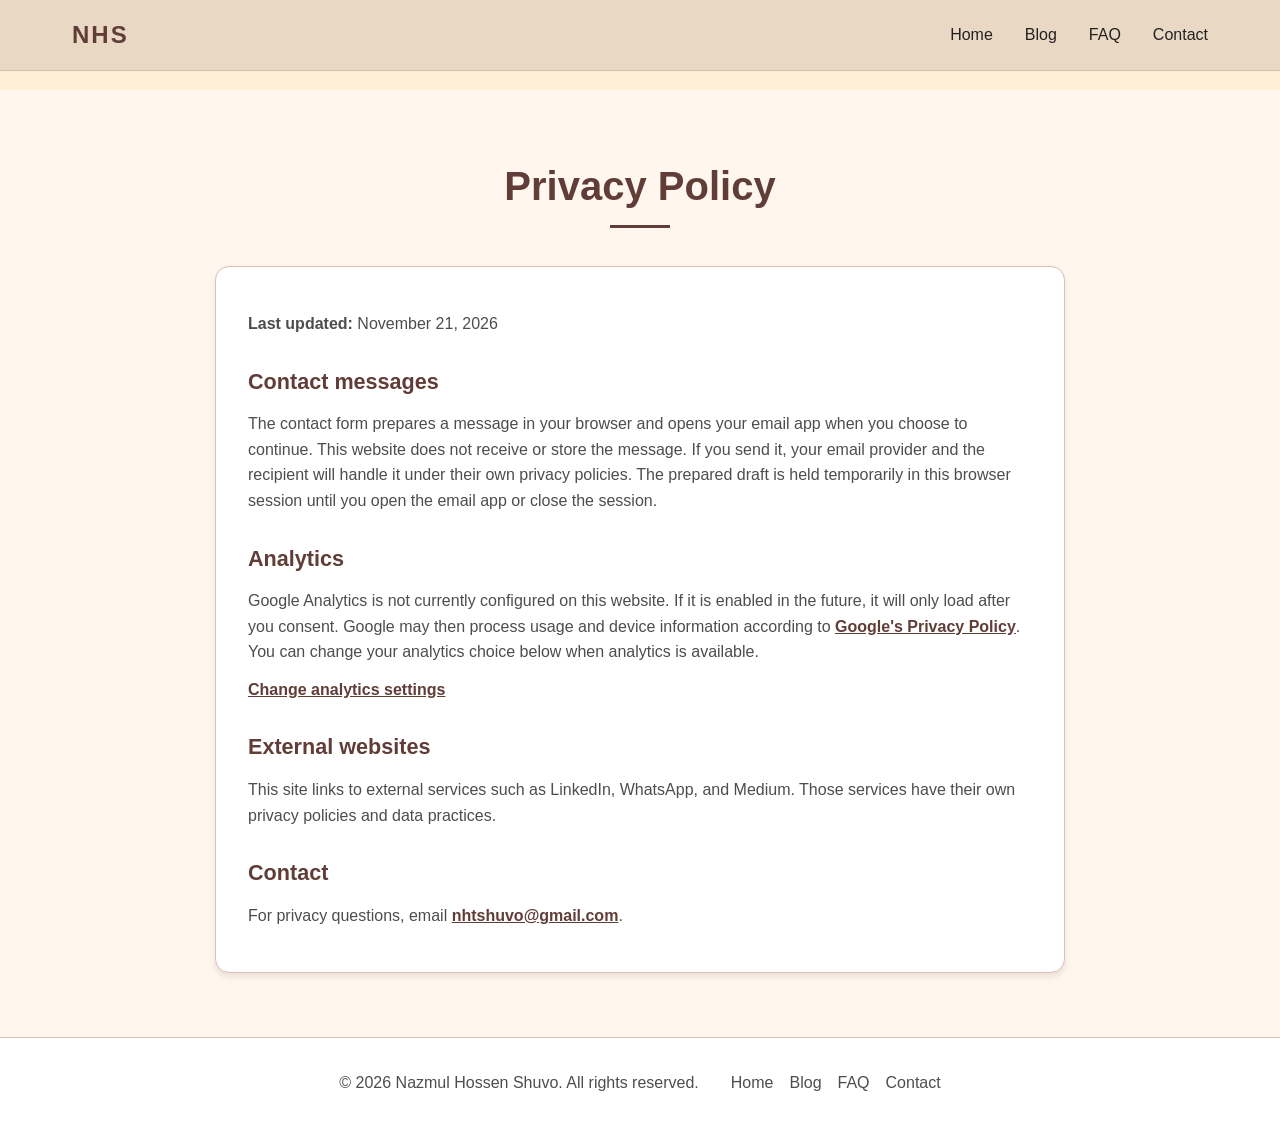
<file: PORTpholio/privacy.html>
<!DOCTYPE html>
<html lang="en" data-theme="light">
<head>
    <meta charset="UTF-8">
    <meta name="viewport" content="width=device-width, initial-scale=1.0">
    <title>Privacy Policy | Nazmul Hossen Shuvo</title>
    <meta name="description" content="Learn how the Nazmul Hossen Shuvo website handles contact messages, analytics preferences, and links to external websites.">
    <link rel="canonical" href="https://nazmul-hossen-shuvo.web.app/privacy.html">
    <meta property="og:type" content="website">
    <meta property="og:title" content="Privacy Policy | Nazmul Hossen Shuvo">
    <meta property="og:description" content="How this website handles contact messages, analytics preferences, and external links.">
    <meta property="og:url" content="https://nazmul-hossen-shuvo.web.app/privacy.html">
    <meta property="og:site_name" content="Nazmul Hossen Shuvo">
    <meta property="og:image" content="https://nazmul-hossen-shuvo.web.app/css/js/images/share-preview.jpg">
    <meta property="og:image:alt" content="Nazmul Hossen Shuvo | Finance and Digital Marketing Strategist">
    <meta name="twitter:card" content="summary_large_image">
    <meta name="twitter:title" content="Privacy Policy | Nazmul Hossen Shuvo">
    <meta name="twitter:description" content="How this website handles contact messages, analytics preferences, and external links.">
    <meta name="twitter:image" content="https://nazmul-hossen-shuvo.web.app/css/js/images/share-preview.jpg">
    <meta name="twitter:image:alt" content="Nazmul Hossen Shuvo | Finance and Digital Marketing Strategist">
    <link rel="icon" type="image/png" href="css/js/images/favicon.png">
    <link rel="stylesheet" href="css/style.css">
    <script src="js/site.js" defer></script>
</head>
<body>
    <nav class="navbar">
        <div class="nav-container">
            <a href="index.html" class="nav-logo">NHS</a>
            <ul class="nav-menu">
                <li><a href="index.html">Home</a></li>
                <li><a href="blog.html">Blog</a></li>
                <li><a href="index.html#faq">FAQ</a></li>
                <li><a href="index.html#contact">Contact</a></li>
            </ul>
        </div>
    </nav>

    <main class="page-main">
        <section class="section">
            <div class="section-container">
                <h1 class="section-title">Privacy Policy</h1>
                <article class="policy-content">
                    <p><strong>Last updated:</strong> November 21, 2026</p>

                    <h2>Contact messages</h2>
                    <p>The contact form prepares a message in your browser and opens your email app when you choose to continue. This website does not receive or store the message. If you send it, your email provider and the recipient will handle it under their own privacy policies. The prepared draft is held temporarily in this browser session until you open the email app or close the session.</p>

                    <h2>Analytics</h2>
                    <p>Google Analytics is not currently configured on this website. If it is enabled in the future, it will only load after you consent. Google may then process usage and device information according to <a href="https://policies.google.com/privacy" target="_blank" rel="noreferrer noopener">Google's Privacy Policy</a>. You can change your analytics choice below when analytics is available.</p>
                    <button class="text-button" type="button" data-analytics-settings>Change analytics settings</button>
                    <p id="analytics-status" class="form-privacy-note" aria-live="polite"></p>

                    <h2>External websites</h2>
                    <p>This site links to external services such as LinkedIn, WhatsApp, and Medium. Those services have their own privacy policies and data practices.</p>

                    <h2>Contact</h2>
                    <p>For privacy questions, email <a href="mailto:nhtshuvo@gmail.com">nhtshuvo@gmail.com</a>.</p>
                </article>
            </div>
        </section>
    </main>

    <footer class="footer">
        <div class="footer-container">
            <p>&copy; 2026 Nazmul Hossen Shuvo. All rights reserved.</p>
            <nav class="footer-links" aria-label="Footer">
                <a href="index.html">Home</a>
                <a href="blog.html">Blog</a>
                <a href="index.html#faq">FAQ</a>
                <a href="index.html#contact">Contact</a>
            </nav>
        </div>
    </footer>
</body>
</html>
</file>
<file: PORTpholio/css/style.css>
/* CSS Variables for the warm brown theme */
:root {
    --bg-color: #fceed7;
    --bg-secondary: #fff7ee;
    --text-color: #222222;
    --text-secondary: #4d4d4d;
    --accent-green: #613d38;
    --accent-green-light: #7b554f;
    --accent-purple: #613d38;
    --accent-purple-light: #7b554f;
    --metal-black: #ffffff;
    --metal-dark: #fff8f2;
    --metal-light: #ffffff;
    --border-color: #d8c0b2;
    --shadow: 0 4px 6px rgba(97, 61, 56, 0.12);
    --shadow-hover: 0 6px 12px rgba(97, 61, 56, 0.18);
}

[data-theme="light"] {
    --bg-color: #fceed7;
    --bg-secondary: #fff7ee;
    --text-color: #222222;
    --text-secondary: #4d4d4d;
    --accent-green: #613d38;
    --accent-green-light: #7b554f;
    --accent-purple: #613d38;
    --accent-purple-light: #7b554f;
    --metal-black: #ffffff;
    --metal-dark: #fff8f2;
    --metal-light: #ffffff;
    --border-color: #d8c0b2;
    --shadow: 0 4px 6px rgba(97, 61, 56, 0.12);
    --shadow-hover: 0 6px 12px rgba(97, 61, 56, 0.18);
}

/* Reset & Base Styles */
* {
    margin: 0;
    padding: 0;
    box-sizing: border-box;
}

html {
    scroll-behavior: smooth;
}

body {
    font-family: 'Segoe UI', Tahoma, Geneva, Verdana, sans-serif;
    background-color: var(--bg-color);
    color: var(--text-color);
    line-height: 1.6;
    transition: background-color 0.3s ease, color 0.3s ease;
}

/* Theme Toggle Button */
.theme-toggle {
    position: fixed;
    top: 20px;
    right: 20px;
    background: var(--accent-green);
    color: white;
    border: 1px solid var(--accent-green);
    padding: 12px 16px;
    border-radius: 8px;
    cursor: pointer;
    z-index: 1000;
    font-size: 1.2rem;
    transition: all 0.3s ease;
    box-shadow: var(--shadow);
}

.theme-toggle:hover {
    background: var(--accent-green-light);
    transform: scale(1.05);
    box-shadow: var(--shadow-hover);
}

/* Navigation Bar */
.navbar {
    background: rgba(97, 61, 56, 0.12);
    backdrop-filter: blur(6px);
    -webkit-backdrop-filter: blur(6px);
    border-bottom: 1px solid rgba(97, 61, 56, 0.16);
    position: fixed;
    width: 100%;
    top: 0;
    z-index: 999;
    transition: all 0.3s ease;
}

.nav-container {
    max-width: 1200px;
    margin: 0 auto;
    padding: 1rem 2rem;
    display: flex;
    justify-content: space-between;
    align-items: center;
}

.nav-logo {
    font-size: 1.5rem;
    font-weight: bold;
    color: var(--accent-green);
    text-decoration: none;
    letter-spacing: 2px;
}

.nav-menu {
    display: flex;
    list-style: none;
    gap: 2rem;
}

.nav-menu a {
    color: var(--text-color);
    text-decoration: none;
    font-weight: 500;
    transition: color 0.3s ease;
    position: relative;
}

.nav-menu a:hover {
    color: var(--accent-green);
}

.nav-menu a::after {
    content: '';
    position: absolute;
    width: 0;
    height: 2px;
    bottom: -4px;
    left: 0;
    background: var(--accent-green);
    transition: width 0.3s ease;
}

.nav-menu a:hover::after {
    width: 100%;
}

/* Hero Section */
.hero {
    min-height: 100vh;
    padding: 120px 2rem 4rem;
    background: var(--bg-secondary);
    display: flex;
    align-items: center;
}

.hero-container {
    max-width: 1200px;
    margin: 0 auto;
    width: 100%;
}

.hero-content {
    text-align: center;
}

.profile-image {
    margin-bottom: 2rem;
}

.profile-image img {
    width: 200px;
    height: 200px;
    border-radius: 50%;
    border: 4px solid var(--accent-green);
    object-fit: cover;
    box-shadow: var(--shadow);
    transition: all 0.3s ease;
}

.profile-image img:hover {
    box-shadow: var(--shadow-hover);
    transform: scale(1.02);
}

.hero-name {
    font-size: 3rem;
    margin-bottom: 0.5rem;
    color: var(--accent-green);
    font-weight: 700;
}

.hero-profession {
    font-size: 1.5rem;
    color: var(--accent-purple);
    margin-bottom: 1.5rem;
    font-weight: 500;
}

.hero-bio {
    font-size: 1.1rem;
    color: var(--text-secondary);
    max-width: 700px;
    margin: 0 auto 2rem;
    line-height: 1.8;
}

.hero-skills {
    display: flex;
    gap: 1rem;
    justify-content: center;
    margin-bottom: 2rem;
    flex-wrap: wrap;
}

.skill-tag {
    background: var(--metal-dark);
    color: var(--accent-green);
    padding: 0.5rem 1.5rem;
    border-radius: 8px;
    border: 1px solid var(--accent-green);
    font-weight: 500;
    transition: all 0.3s ease;
}

.skill-tag:hover {
    background: var(--accent-green);
    color: white;
    transform: translateY(-2px);
}

.hero-contact {
    display: flex;
    gap: 1rem;
    justify-content: center;
    flex-wrap: wrap;
}

.contact-btn {
    background: var(--accent-green);
    color: white;
    padding: 0.8rem 1.5rem;
    border-radius: 8px;
    text-decoration: none;
    border: 1px solid var(--accent-green);
    transition: all 0.3s ease;
    font-weight: 500;
    display: inline-flex;
    align-items: center;
    gap: 0.5rem;
}

.contact-btn:hover {
    background: var(--accent-green-light);
    color: white;
    transform: translateY(-2px);
    box-shadow: var(--shadow-hover);
    border-color: var(--accent-green-light);
}

/* Make the primary hero contact button wider than the secondary buttons. */
.hero-contact .contact-btn:first-child {
    min-width: 320px;
    justify-content: center;
}

/* General Section Styles */
.section {
    padding: 4rem 2rem;
    background: var(--bg-secondary);
}

.section-container {
    max-width: 1200px;
    margin: 0 auto;
}

.section-title {
    font-size: 2.5rem;
    margin-bottom: 3rem;
    text-align: center;
    color: var(--accent-green);
    font-weight: 700;
    position: relative;
}

.section-title::after {
    content: '';
    position: absolute;
    width: 60px;
    height: 3px;
    bottom: -10px;
    left: 50%;
    transform: translateX(-50%);
    background: var(--accent-purple);
}

/* About Section */
.about {
    background: var(--bg-color);
}

.about-content {
    text-align: center;
}

.about-text {
    font-size: 1.1rem;
    color: var(--text-secondary);
    max-width: 800px;
    margin: 0 auto 2rem;
    line-height: 1.8;
}

.about-details {
    display: flex;
    gap: 2rem;
    justify-content: center;
    margin-top: 2rem;
    flex-wrap: wrap;
}

.about-links {
    margin-top: calc(2rem + 5px);
    display: flex;
    justify-content: center;
    gap: 1rem;
    flex-wrap: wrap;
}

.detail-item {
    display: flex;
    align-items: center;
    gap: 0.5rem;
    color: var(--text-secondary);
    background: var(--metal-black);
    padding: 0.8rem 1.5rem;
    border-radius: 8px;
    border: 1px solid var(--border-color);
}

.detail-item i {
    color: var(--accent-purple);
    font-size: 1.2rem;
}

/* Experience Section */
.experience-list {
    display: grid;
    gap: 2rem;
}

.experience-item {
    background: var(--metal-black);
    padding: 2rem;
    border-radius: 12px;
    border: 1px solid var(--border-color);
    transition: all 0.3s ease;
}

.experience-item:hover {
    border-color: var(--accent-green);
    transform: translateY(-4px);
    box-shadow: var(--shadow-hover);
}

.experience-title {
    font-size: 1.5rem;
    color: var(--accent-green);
    margin-bottom: 0.5rem;
    font-weight: 600;
}

.experience-company {
    font-size: 1.2rem;
    color: var(--accent-purple);
    margin-bottom: 0.5rem;
    font-weight: 500;
}

.experience-duration {
    color: var(--text-secondary);
    margin-bottom: 1rem;
    font-size: 0.95rem;
}

.experience-description {
    color: var(--text-secondary);
    line-height: 1.7;
}

/* Blog Section */
.blog {
    background: var(--bg-secondary);
}

.page-main {
    padding-top: 90px;
}

.page-intro {
    text-align: center;
    color: var(--text-secondary);
    max-width: 700px;
    margin: 0 auto 2rem;
    font-size: 1.05rem;
}

.blog-list {
    display: grid;
    gap: 1.5rem;
}

.blog-preview-grid {
    display: grid;
    grid-template-columns: repeat(auto-fit, minmax(240px, 1fr));
    gap: 1.25rem;
}

.blog-preview-card {
    overflow: hidden;
    background: var(--metal-black);
    border: 1px solid var(--border-color);
    border-radius: 14px;
    box-shadow: var(--shadow);
    color: var(--text-color);
    text-decoration: none;
    transition: transform 0.2s ease, box-shadow 0.2s ease;
}

.blog-preview-card:hover,
.blog-preview-card:focus-visible {
    transform: translateY(-4px);
    box-shadow: var(--shadow-hover);
}

.blog-preview-card img {
    display: block;
    width: 100%;
    aspect-ratio: 16 / 9;
    object-fit: cover;
    background: var(--bg-secondary);
}

.blog-preview-title {
    color: var(--accent-green);
    font-size: 1.2rem;
    line-height: 1.4;
    padding: 1rem 1.1rem 1.2rem;
}

.blog-list-card {
    background: var(--metal-black);
    border: 1px solid var(--border-color);
    border-radius: 14px;
    padding: 1.5rem;
    box-shadow: var(--shadow);
}

.blog-excerpt {
    color: var(--text-secondary);
    margin-bottom: 1rem;
    line-height: 1.7;
}

.read-more {
    display: inline-flex;
    align-items: center;
    gap: 0.4rem;
    color: var(--accent-green);
    font-weight: 600;
    text-decoration: none;
}

.read-more:hover {
    color: var(--accent-purple);
}

.back-link {
    display: inline-flex;
    align-items: center;
    gap: 0.5rem;
    color: var(--accent-green);
    text-decoration: none;
    margin-bottom: 1.5rem;
    font-weight: 600;
}

.blog-post {
    background: var(--metal-black);
    border: 1px solid var(--border-color);
    border-radius: 16px;
    padding: 2rem;
    box-shadow: var(--shadow);
    margin-bottom: 1.5rem;
    scroll-margin-top: 110px;
}

.blog-post-cover {
    display: block;
    width: 100%;
    height: auto;
    max-height: none;
    aspect-ratio: auto;
    object-fit: contain;
    border-radius: 10px;
    margin-bottom: 1.5rem;
}

.blog-post-title {
    font-size: 2rem;
    color: var(--accent-green);
    margin-bottom: 0.75rem;
}

.blog-post-excerpt {
    color: var(--text-secondary);
    margin-bottom: 1.5rem;
    font-size: 1.05rem;
}

.blog-author {
    color: var(--text-secondary);
    font-size: 0.95rem;
    margin-bottom: 1rem;
}

.blog-post-list {
    color: var(--text-secondary);
    line-height: 1.8;
    margin: 0 0 1.25rem 1.5rem;
}

.blog-post-list li {
    margin-bottom: 0.65rem;
    padding-left: 0.25rem;
}

.blog-table-wrap {
    margin: 1.25rem 0 1.5rem;
    overflow-x: auto;
}

.blog-comparison-table {
    border-collapse: collapse;
    min-width: 620px;
    width: 100%;
}

.blog-comparison-table th,
.blog-comparison-table td {
    border: 1px solid var(--border-color);
    padding: 0.8rem;
    text-align: left;
    vertical-align: top;
}

.blog-comparison-table th {
    background: var(--accent-green);
    color: #fff;
}

.blog-comparison-table tbody tr:nth-child(even) {
    background: var(--bg-secondary);
}

.blog-post-heading {
    color: var(--accent-green);
    margin: 1.4rem 0 0.6rem;
}

.blog-post-quote {
    border-left: 4px solid var(--accent-green);
    padding: 0.8rem 1rem;
    margin: 1rem 0 1.25rem;
    background: var(--bg-secondary);
    color: var(--text-color);
    font-style: italic;
}

.blog-card {
    background: var(--metal-black);
    padding: 2rem;
    border-radius: 16px;
    border: 1px solid var(--border-color);
    box-shadow: var(--shadow);
}

.blog-meta {
    color: var(--accent-purple);
    font-size: 0.95rem;
    font-weight: 600;
    text-transform: uppercase;
    letter-spacing: 0.08em;
    margin-bottom: 0.75rem;
}

.blog-title {
    font-size: 1.8rem;
    color: var(--accent-green);
    margin-bottom: 1.25rem;
    line-height: 1.3;
}

.blog-content p {
    color: var(--text-secondary);
    margin-bottom: 1rem;
    line-height: 1.8;
}

.blog-content h4 {
    color: var(--accent-green);
    margin: 1.25rem 0 0.5rem;
    font-size: 1.2rem;
}

.blog-content blockquote {
    border-left: 4px solid var(--accent-green);
    padding: 0.8rem 1rem;
    margin: 1rem 0 1.25rem;
    background: var(--bg-secondary);
    color: var(--text-color);
    font-style: italic;
}

/* Contact Section */
.contact {
    background: var(--bg-color);
}

.contact-content {
    display: grid;
    grid-template-columns: 1fr 1fr;
    gap: 3rem;
    align-items: start;
}

.contact-info {
    display: flex;
    flex-direction: column;
    gap: 2rem;
}

.contact-item {
    display: flex;
    gap: 1rem;
    align-items: center;
    background: var(--metal-black);
    padding: 1rem;
    border-radius: 8px;
    border: 1px solid var(--border-color);
}

.contact-icon {
    display: block;
    width: 2.5rem;
    height: 2.5rem;
    flex: 0 0 2.5rem;
    overflow: visible;
    filter: drop-shadow(0 5px 4px rgba(0, 0, 0, 0.22));
    transition: transform 0.2s ease, filter 0.2s ease;
}

.contact-item:hover .contact-icon {
    transform: translateY(-2px) scale(1.04);
    filter: drop-shadow(0 7px 5px rgba(0, 0, 0, 0.24));
}

.contact-item h3 {
    font-size: 1rem;
    margin-bottom: 0.25rem;
    color: var(--text-color);
}

.contact-item a {
    color: var(--text-secondary);
    text-decoration: none;
    transition: color 0.3s ease;
}

.contact-item a:hover {
    color: var(--accent-green);
}

.contact-form {
    display: flex;
    flex-direction: column;
    gap: 1rem;
}

.contact-form label {
    color: var(--text-color);
    font-weight: 600;
    margin-bottom: -0.75rem;
}

.contact-form input,
.contact-form textarea {
    padding: 1rem;
    border: 1px solid var(--border-color);
    border-radius: 8px;
    background: var(--metal-black);
    color: var(--text-color);
    font-size: 1rem;
    transition: all 0.3s ease;
}

.contact-form input:focus,
.contact-form textarea:focus {
    outline: none;
    border-color: var(--accent-green);
    box-shadow: 0 0 0 2px var(--accent-green-light);
}

.contact-form textarea {
    resize: vertical;
    min-height: 150px;
}

.form-privacy-note {
    color: var(--text-secondary);
    font-size: 0.9rem;
}

.form-privacy-note a,
.faq-item a,
.policy-content a,
.thank-you-card a {
    color: var(--accent-green);
    font-weight: 600;
}

.faq-list {
    display: grid;
    gap: 1rem;
    max-width: 850px;
    margin: 0 auto;
}

.faq-item {
    background: var(--metal-black);
    border: 1px solid var(--border-color);
    border-radius: 10px;
    padding: 1rem 1.25rem;
}

.faq-item summary {
    color: var(--text-color);
    cursor: pointer;
    font-weight: 600;
}

.faq-item p {
    color: var(--text-secondary);
    margin-top: 0.75rem;
}

.policy-content,
.thank-you-card {
    max-width: 850px;
    margin: 0 auto;
    padding: 2rem;
    background: var(--metal-black);
    border: 1px solid var(--border-color);
    border-radius: 14px;
    box-shadow: var(--shadow);
}

.policy-content h2 {
    color: var(--accent-green);
    font-size: 1.35rem;
    margin: 1.75rem 0 0.5rem;
}

.policy-content p,
.thank-you-card p {
    color: var(--text-secondary);
    margin: 0.75rem 0;
}

.thank-you-card .section-title {
    margin-bottom: 1rem;
}

.thank-you-card .contact-btn {
    margin: 1rem 0;
}

.contact-btn[hidden] {
    display: none;
}

.text-button {
    background: transparent;
    border: 0;
    color: var(--accent-green);
    cursor: pointer;
    font: inherit;
    font-weight: 600;
    text-decoration: underline;
}

.analytics-consent {
    position: fixed;
    z-index: 1100;
    right: 1rem;
    bottom: 1rem;
    left: 1rem;
    max-width: 720px;
    margin: 0 auto;
    padding: 1.25rem;
    background: var(--metal-black);
    border: 1px solid var(--border-color);
    border-radius: 12px;
    box-shadow: 0 10px 30px rgba(0, 0, 0, 0.2);
}

.analytics-consent p {
    color: var(--text-color);
    margin-bottom: 1rem;
}

.analytics-consent-actions {
    display: flex;
    align-items: center;
    gap: 1rem;
}

.analytics-consent-actions .submit-btn {
    padding: 0.65rem 1rem;
}

.submit-btn {
    background: var(--accent-green);
    color: white;
    padding: 1rem;
    border: none;
    border-radius: 8px;
    cursor: pointer;
    font-size: 1rem;
    font-weight: 600;
    transition: all 0.3s ease;
}

.submit-btn:hover {
    background: var(--accent-purple);
    transform: translateY(-2px);
    box-shadow: var(--shadow-hover);
}

/* Footer */
.footer {
    background: var(--metal-black);
    padding: 2rem;
    text-align: center;
    border-top: 1px solid var(--border-color);
}

.footer-container {
    max-width: 1200px;
    margin: 0 auto;
    display: flex;
    justify-content: center;
    align-items: center;
    gap: 2rem;
    flex-wrap: wrap;
}

.footer p {
    color: var(--text-secondary);
}

.footer-links {
    display: flex;
    justify-content: center;
    gap: 1rem;
    flex-wrap: wrap;
}

.footer-links a {
    color: var(--text-secondary);
    text-decoration: none;
}

.footer-links a:hover {
    color: var(--accent-green);
}

.footer-social {
    display: flex;
    gap: 1rem;
}

.social-link {
    color: var(--text-secondary);
    font-size: 1.5rem;
    transition: all 0.3s ease;
    padding: 0.5rem;
}

.social-link:hover {
    color: var(--accent-green);
    transform: scale(1.1);
}

.about-text,
.experience-description {
    white-space: pre-line;
}

.admin-main {
    max-width: 1000px;
    margin: 0 auto;
    padding: 2rem;
}

.admin-back-link {
    color: var(--accent-green);
    text-decoration: none;
    font-weight: 600;
}

.admin-header {
    margin: 2rem 0 1.5rem;
}

.admin-header h1 {
    color: var(--accent-green);
    font-size: 2.2rem;
}

.admin-panel {
    background: var(--bg-secondary);
    border: 1px solid var(--border-color);
    border-radius: 12px;
    box-shadow: var(--shadow);
    margin: 1.5rem 0;
    padding: 1.5rem;
}

.admin-panel h2 {
    margin-bottom: 1rem;
}

.admin-panel label {
    display: block;
    font-weight: 600;
    margin: 1rem 0 0.4rem;
}

.admin-panel input,
.admin-panel textarea {
    background: #fff;
    border: 1px solid var(--border-color);
    border-radius: 6px;
    color: var(--text-color);
    font: inherit;
    padding: 0.7rem;
    width: 100%;
}

.admin-panel textarea {
    resize: vertical;
}

.admin-panel button {
    margin-top: 1.25rem;
}

.admin-status {
    background: #e8f4e8;
    border-radius: 6px;
    padding: 0.8rem 1rem;
}

.admin-status:empty {
    display: none;
}

.admin-status.is-error {
    background: #fce8e6;
    color: #8a1c13;
}

.admin-editor-heading {
    display: flex;
    align-items: flex-start;
    justify-content: space-between;
    gap: 1rem;
}

.admin-editor-heading p,
.admin-field small {
    color: var(--text-secondary);
}

.admin-group {
    border: 1px solid var(--border-color);
    border-radius: 8px;
    margin: 1rem 0;
    padding: 0.8rem 1rem;
}

.admin-group > summary {
    color: var(--accent-green);
    cursor: pointer;
    font-size: 1.15rem;
    font-weight: 700;
}

.admin-group .admin-group {
    background: rgba(255, 255, 255, 0.55);
}

.admin-array {
    border-top: 1px solid var(--border-color);
    margin-top: 1rem;
    padding-top: 0.75rem;
}

.admin-array-heading {
    align-items: center;
    display: flex;
    justify-content: space-between;
    gap: 1rem;
}

.admin-array-heading h3 {
    color: var(--accent-green);
    font-size: 1rem;
}

.admin-array-item {
    border: 1px solid var(--border-color);
    border-radius: 6px;
    margin: 0.75rem 0;
    padding: 0.7rem 0.9rem;
}

.admin-array-item > summary {
    cursor: pointer;
    font-weight: 600;
}

.admin-array-row {
    align-items: flex-end;
    display: flex;
    gap: 0.75rem;
}

.admin-array-row .admin-field {
    flex: 1;
}

.admin-remove-button {
    color: #8a1c13;
    white-space: nowrap;
}

.admin-field small {
    display: block;
    margin-top: 0.35rem;
}

.admin-panel button:disabled {
    cursor: wait;
    opacity: 0.65;
}

/* Responsive Design */
@media (max-width: 768px) {
    .hero-name {
        font-size: 2rem;
    }

    .hero-profession {
        font-size: 1.2rem;
    }

    .hero-bio {
        font-size: 1rem;
    }

    .profile-image img {
        width: 150px;
        height: 150px;
    }

    .nav-menu {
        display: none;
    }

    .contact-content {
        grid-template-columns: 1fr;
    }

    .about-details {
        flex-direction: column;
        gap: 1rem;
    }

    .section-title {
        font-size: 2rem;
    }

    .hero-contact {
        flex-direction: column;
        align-items: center;
    }

    .contact-btn {
        width: 100%;
        max-width: 300px;
        justify-content: center;
    }

    .admin-main {
        padding: 1.25rem;
    }

    .admin-editor-heading {
        flex-direction: column;
    }
}

@media (max-width: 480px) {
    .hero {
        padding: 100px 1rem 3rem;
    }

    .section {
        padding: 3rem 1rem;
    }

    .hero-name {
        font-size: 1.8rem;
    }

    .theme-toggle {
        top: 10px;
        right: 10px;
        padding: 10px 12px;
    }
}
</file>
